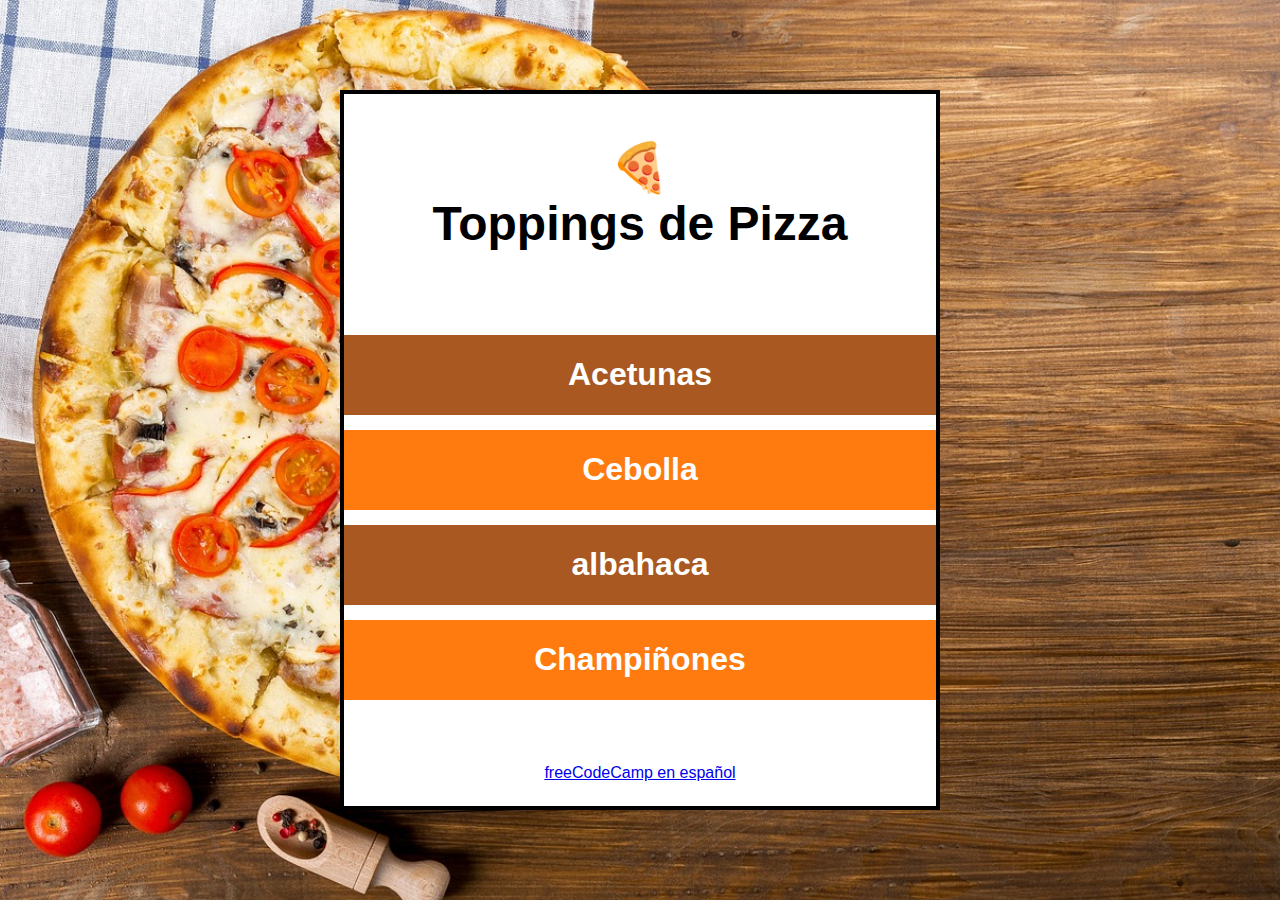
<file: JS_Manipulacion_del_Dom/toppings-de-pizza/index.html>
<!DOCTYPE html>
<html lang="es">
  <head>
    <meta charset="UTF-8">
    <meta name="viewport" content="width=device-width, initial-scale=1.0">
    <link rel="stylesheet" href="styles.css">
    <title>Mis Toppings</title>
  </head>

  <body>
    <div id="contenedor">
      <h1 id="titulo">🍕 <br>Toppings de Pizza</h1>
      <ul id="lista-toppings">
        <li class="topping fondo-marron" id="aceitunas">Acetunas</li>
        <li class="topping fondo-naranja">Cebolla</li>
        <li class="topping fondo-marron"id="albahaca">albahaca</li>
        <li class="topping fondo-naranja">Champiñones</li>
      </ul>
      <a href="https://www.freecodecamp.org/espanol/">freeCodeCamp en español</a>
    </div>

    <script src="app.js"></script>
  </body>

</html>
</file>
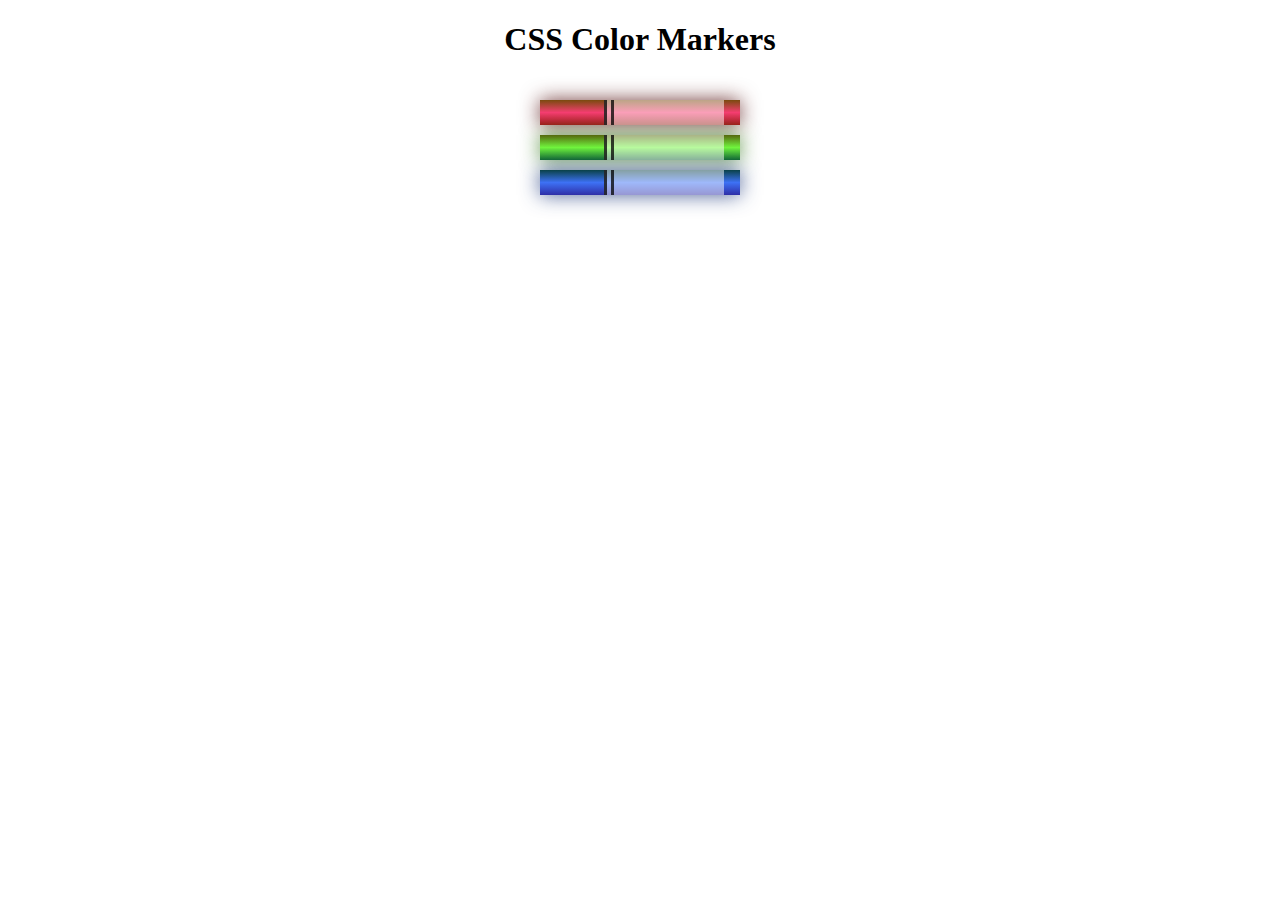
<file: ResponsiveWebDesing/03. Set_Of_Colored_Markets/index.html>
<!DOCTYPE html>
<html lang="en">
  <head>
    <meta charset="utf-8">
    <meta name="viewport" content="width=device-width, initial-scale=1.0">
    <title>Colored Markers</title>
    <link rel="stylesheet" href="styles.css">
  </head>
  <body>
    <h1>CSS Color Markers</h1>
    <div class="container">
      <div class="marker red">
        <div class="cap"></div>
        <div class="sleeve"></div>
      </div>
      <div class="marker green">
        <div class="cap"></div>
        <div class="sleeve"></div>
      </div>
      <div class="marker blue">
        <div class="cap"></div>
        <div class="sleeve"></div>
      </div>
    </div>
  </body>
</html>
</file>
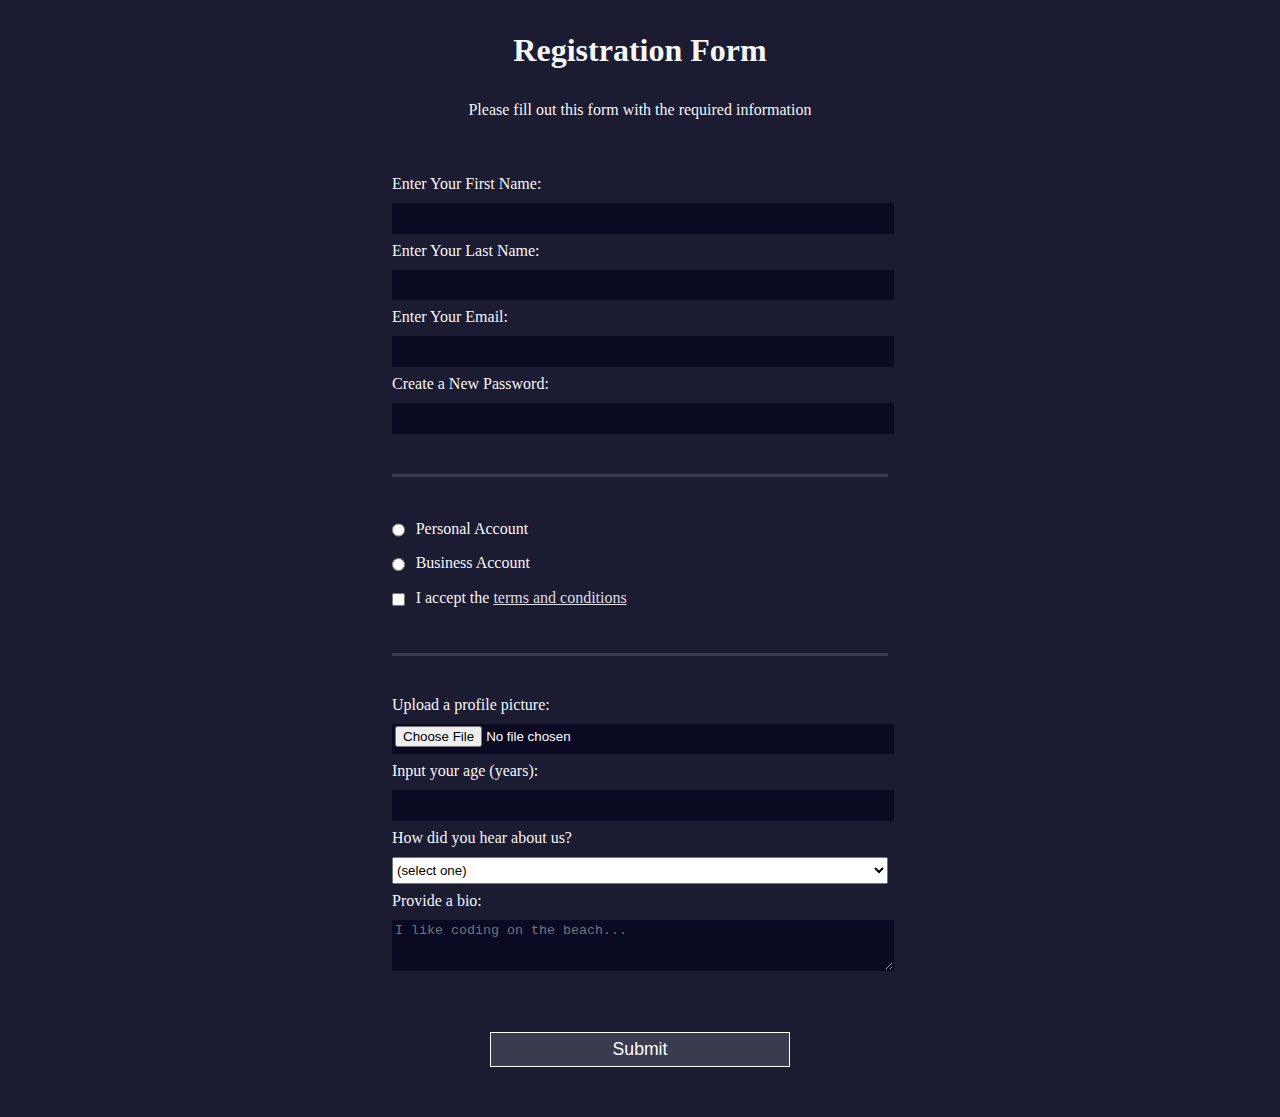
<file: ResponsiveWebDesing/04. Registration Form/index.html>
<!DOCTYPE html>
<html lang="en">
  <head>
    <meta charset="UTF-8">
    <title>Registration Form</title>
    <link rel="stylesheet" href="styles.css" />
  </head>
  <body>
    <h1>Registration Form</h1>
    <p>Please fill out this form with the required information</p>
    <form method="post" action='https://register-demo.freecodecamp.org'>
      <fieldset>
        <label for="first-name">Enter Your First Name: <input id="first-name" name="first-name" type="text" required /></label>
        <label for="last-name">Enter Your Last Name: <input id="last-name" name="last-name" type="text" required /></label>
        <label for="email">Enter Your Email: <input id="email" name="email" type="email" required /></label>
        <label for="new-password">Create a New Password: <input id="new-password" name="new-password" type="password" pattern="[a-z0-5]{8,}" required /></label>
      </fieldset>
      <fieldset>
        <label for="personal-account"><input id="personal-account" type="radio" name="account-type" class="inline" /> Personal Account</label>
        <label for="business-account"><input id="business-account" type="radio" name="account-type" class="inline" /> Business Account</label>
        <label for="terms-and-conditions">
          <input id="terms-and-conditions" type="checkbox" required name="terms-and-conditions" class="inline" /> I accept the <a href="https://www.freecodecamp.org/news/terms-of-service/">terms and conditions</a>
        </label>
      </fieldset>
      <fieldset>
        <label for="profile-picture">Upload a profile picture: <input id="profile-picture" type="file" name="file" /></label>
        <label for="age">Input your age (years): <input id="age" type="number" name="age" min="13" max="120" /></label>
        <label for="referrer">How did you hear about us?
          <select id="referrer" name="referrer">
            <option value="">(select one)</option>
            <option value="1">freeCodeCamp News</option>
            <option value="2">freeCodeCamp YouTube Channel</option>
            <option value="3">freeCodeCamp Forum</option>
            <option value="4">Other</option>
          </select>
        </label>
        <label for="bio">Provide a bio:
          <textarea id="bio" name="bio" rows="3" cols="30" placeholder="I like coding on the beach..."></textarea>
        </label>
      </fieldset>
      <input type="submit" value="Submit" />
    </form>
  </body>
</html>
</file>
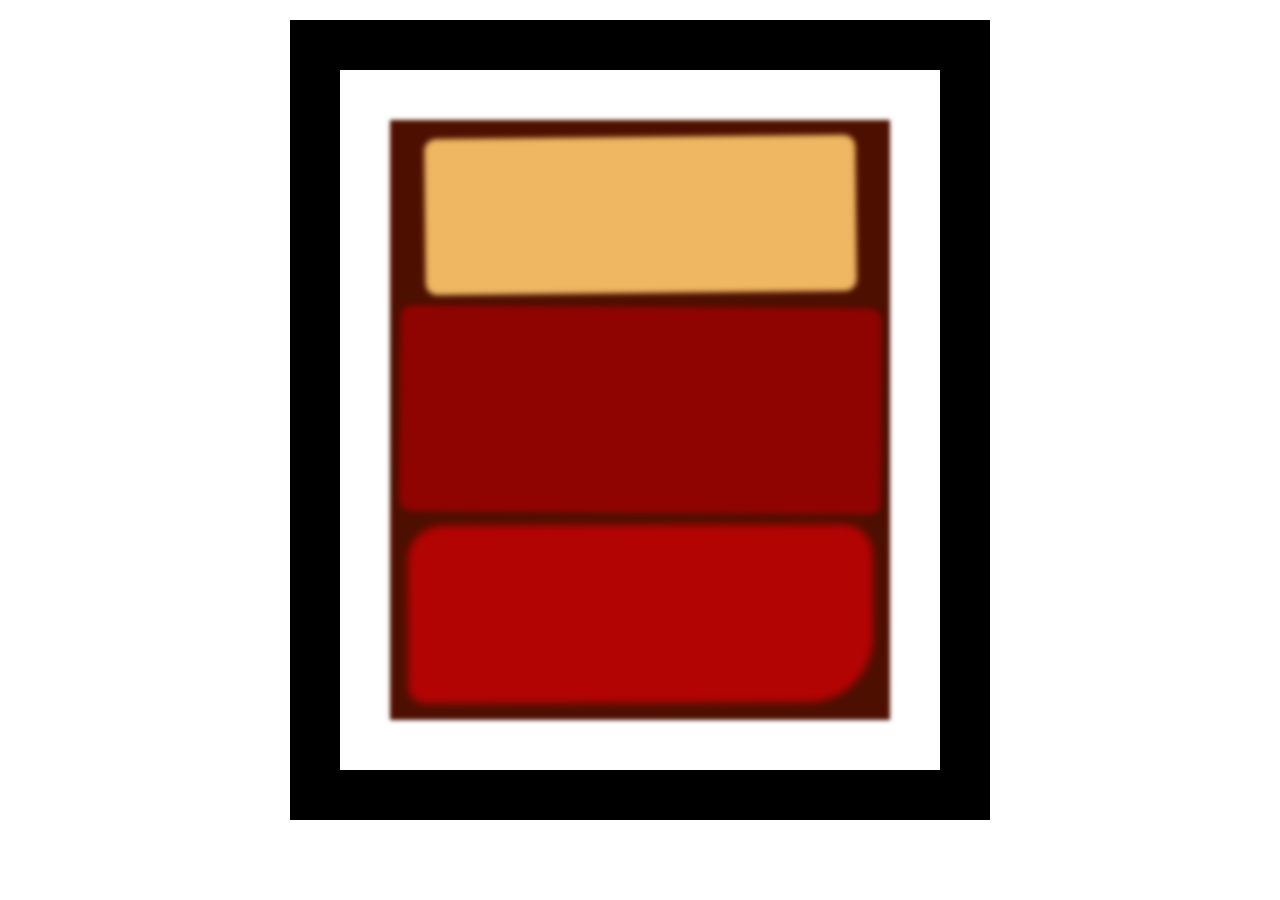
<file: ResponsiveWebDesing/05. Box_Model/index.html>
<!DOCTYPE html>
<html lang="en">
  <head>
    <meta charset="UTF-8">
    <title>Rothko Painting</title>
    <link href="./styles.css" rel="stylesheet">
  </head>
  <body>
    <div class="frame">
      <div class="canvas">
        <div class="one"></div>
        <div class="two"></div>
        <div class="three"></div>
      </div>
    </div>
  </body>
</html>
</file>
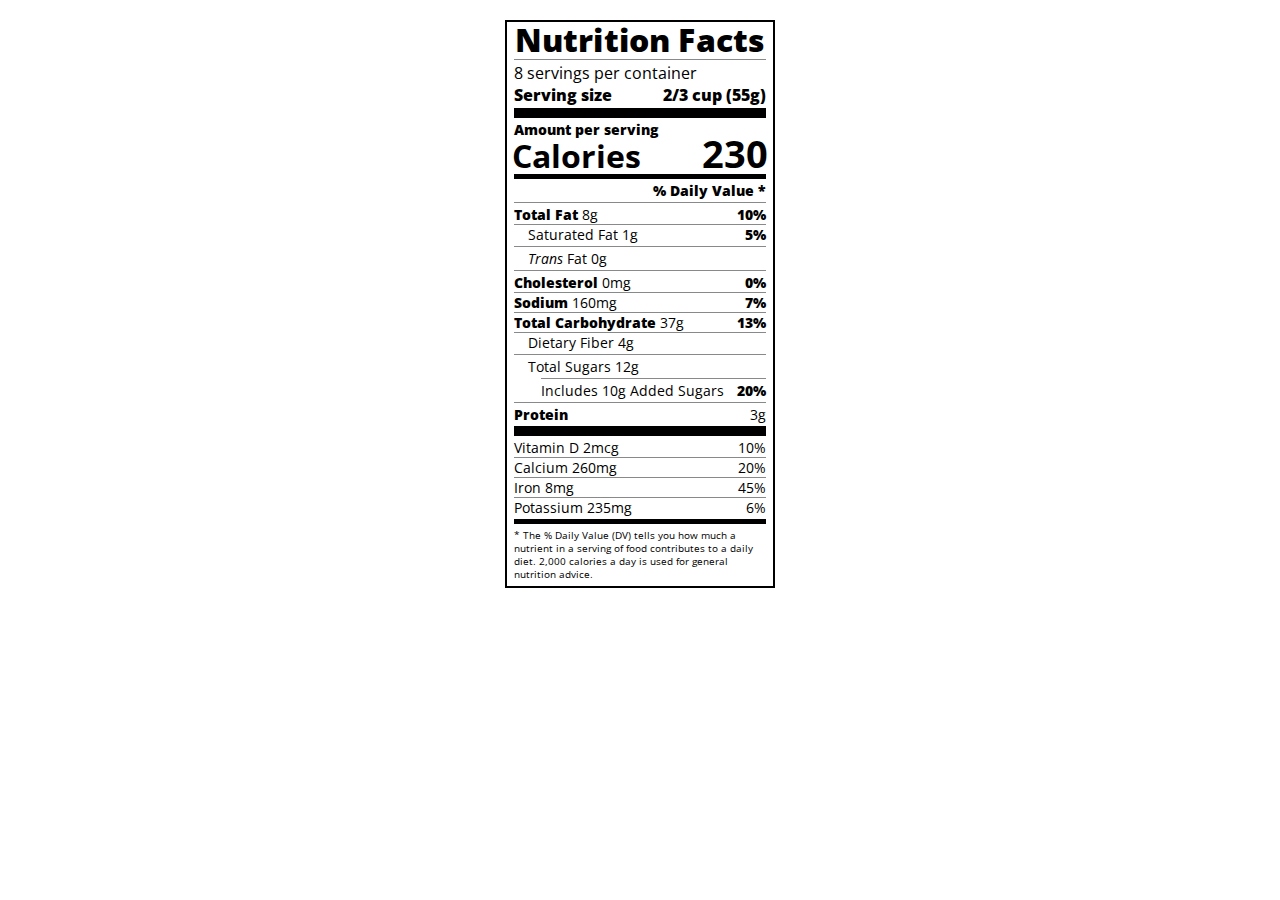
<file: ResponsiveWebDesing/07. Typography_Nutrition_Label/index.html>
<!DOCTYPE html>
<html lang="en">

<head>
  <meta charset="UTF-8">
  <title>Nutrition Label</title>
  <link href="https://fonts.googleapis.com/css?family=Open+Sans:400,700,800" rel="stylesheet">
  <link href="./styles.css" rel="stylesheet">
</head>

<body>
  <div class="label">
    <header>
      <h1 class="bold">Nutrition Facts</h1>
      <div class="divider"></div>
      <p>8 servings per container</p>
      <p class="bold">Serving size <span>2/3 cup (55g)</span></p>
    </header>
    <div class="divider large"></div>
    <div class="calories-info">
      <div class="left-container">
        <h2 class="bold small-text">Amount per serving</h2>
        <p>Calories</p>
      </div>
      <span>230</span>
    </div>
    <div class="divider medium"></div>
    <div class="daily-value small-text">
      <p class="bold right no-divider">% Daily Value *</p>
      <div class="divider"></div>
      <p><span><span class="bold">Total Fat</span> 8g</span> <span class="bold">10%</span></p>
      <p class="indent no-divider">Saturated Fat 1g <span class="bold">5%</span></p>
      <div class="divider"></div>
      <p class="indent no-divider"><span><i>Trans</i> Fat 0g</span></p>
      <div class="divider"></div>
      <p><span><span class="bold">Cholesterol</span> 0mg</span> <span class="bold">0%</span></p>
      <p><span><span class="bold">Sodium</span> 160mg</span> <span class="bold">7%</span></p>
      <p><span><span class="bold">Total Carbohydrate</span> 37g</span> <span class="bold">13%</span></p>
      <p class="indent no-divider">Dietary Fiber 4g</p>
      <div class="divider"></div>
      <p class="indent no-divider">Total Sugars 12g</p>
      <div class="divider double-indent"></div>
      <p class="double-indent no-divider">Includes 10g Added Sugars <span class="bold">20%</span>
      <div class="divider"></div>
      <p class="no-divider"><span class="bold">Protein</span> 3g</p>
      <div class="divider large"></div>
      <p>Vitamin D 2mcg <span>10%</span></p>
      <p>Calcium 260mg <span>20%</span></p>
      <p>Iron 8mg <span>45%</span></p>
      <p class="no-divider">Potassium 235mg <span>6%</span></p>
    </div>
    <div class="divider medium"></div>
    <p class="note">* The % Daily Value (DV) tells you how much a nutrient in a serving of food contributes to a daily
      diet. 2,000 calories a day is used for general nutrition advice.</p>
  </div>
</body>
</html>
</file>
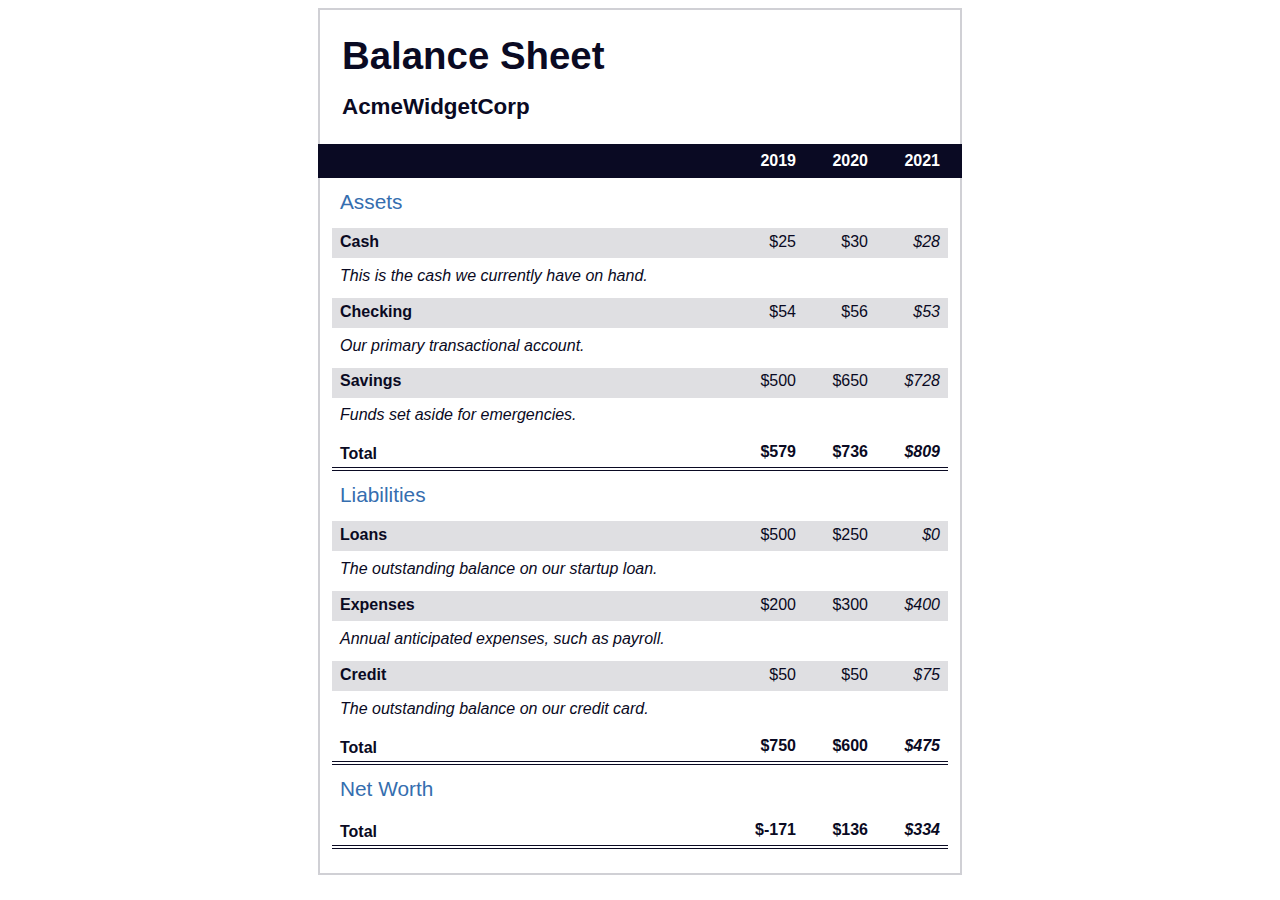
<file: ResponsiveWebDesing/09. Balance Sheet/index.html>
<!DOCTYPE html>
<html lang="en">
  <head>
    <meta charset="UTF-8">
    <meta name="viewport" content="width=device-width, initial-scale=1.0">
    <title>Balance Sheet</title>
    <link rel="stylesheet" href="./styles.css">
  </head>
  <body>
    <main>
      <section>
        <h1>
          <span class="flex">
            <span>AcmeWidgetCorp</span>
            <span>Balance Sheet</span>
          </span>
        </h1>
        <div id="years" aria-hidden="true">
          <span class="year">2019</span>
          <span class="year">2020</span>
          <span class="year">2021</span>
        </div>
        <div class="table-wrap">
          <table>
            <caption>Assets</caption>
            <thead>
              <tr>
                <td></td>
                <th><span class="sr-only year">2019</span></th>
                <th><span class="sr-only year">2020</span></th>
                <th class="current"><span class="sr-only year">2021</span></th>
              </tr>
            </thead>
            <tbody>
              <tr class="data">
                <th>Cash <span class="description">This is the cash we currently have on hand.</span></th>
                <td>$25</td>
                <td>$30</td>
                <td class="current">$28</td>
              </tr>
              <tr class="data">
                <th>Checking <span class="description">Our primary transactional account.</span></th>
                <td>$54</td>
                <td>$56</td>
                <td class="current">$53</td>
              </tr>
              <tr class="data">
                <th>Savings <span class="description">Funds set aside for emergencies.</span></th>
                <td>$500</td>
                <td>$650</td>
                <td class="current">$728</td>
              </tr>
              <tr class="total">
                <th>Total <span class="sr-only">Assets</span></th>
                <td>$579</td>
                <td>$736</td>
                <td class="current">$809</td>
              </tr>
            </tbody>
          </table>
          <table>
            <caption>Liabilities</caption>
            <thead>
              <tr>
              <td></td>
              <th><span class="sr-only">2019</span></th>
              <th><span class="sr-only">2020</span></th>
              <th><span class="sr-only">2021</span></th>
              </tr>
            </thead>
            <tbody>
              <tr class="data">
                <th>Loans <span class="description">The outstanding balance on our startup loan.</span></th>
                <td>$500</td>
                <td>$250</td>
                <td class="current">$0</td>
              </tr>
              <tr class="data">
                <th>Expenses <span class="description">Annual anticipated expenses, such as payroll.</span></th>
                <td>$200</td>
                <td>$300</td>
                <td class="current">$400</td>
              </tr>
              <tr class="data">
                <th>Credit <span class="description">The outstanding balance on our credit card.</span></th>
                <td>$50</td>
                <td>$50</td>
                <td class="current">$75</td>
              </tr>
              <tr class="total">
                <th>Total <span class="sr-only">Liabilities</span></th>
                <td>$750</td>
                <td>$600</td>
                <td class="current">$475</td>
              </tr>
            </tbody>
          </table>
          <table>
            <caption>Net Worth</caption>
            <thead>
              <tr>
                <td></td>
                <th><span class="sr-only">2019</span></th>
                <th><span class="sr-only">2020</span></th>
                <th><span class="sr-only">2021</span></th>
              </tr>
            </thead>
            <tbody>
                <tr class="total">
                  <th>Total <span class="sr-only">Net Worth</span></th>
                  <td>$-171</td>
                  <td>$136</td>
                  <td class="current">$334</td>
                </tr>
            </tbody>
          </table>
        </div>
      </section>
    </main>
  </body>
</html>
</file>
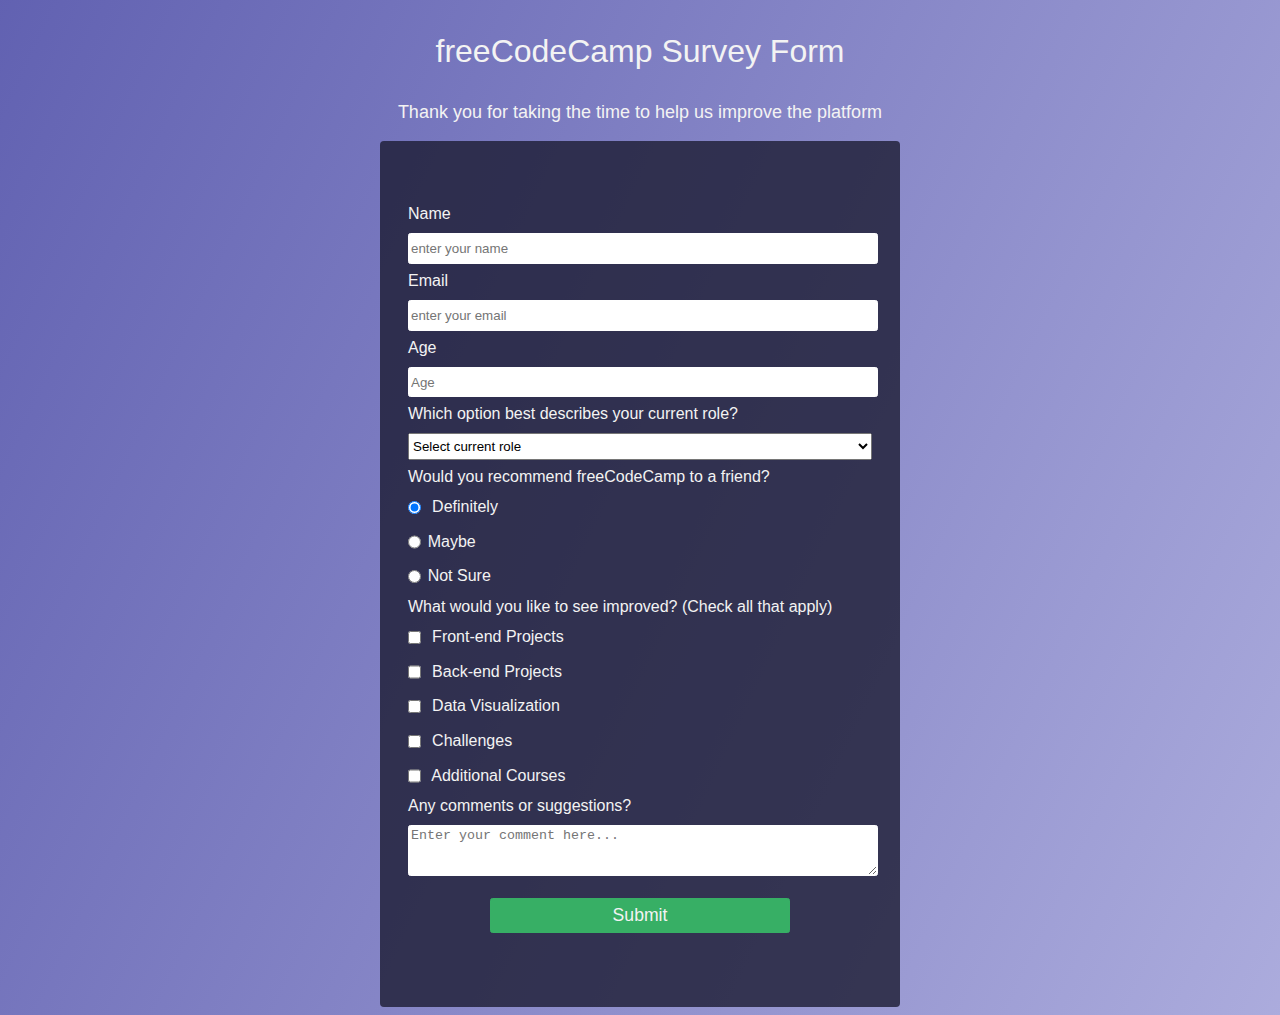
<file: ResponsiveWebDesing/Project01_Survey_Form/index.html>
<!DOCTYPE html>
<html lang="en">

<head>
    <meta charset="UTF-8">
    <meta http-equiv="X-UA-Compatible" content="IE=edge">
    <meta name="viewport" content="width=device-width, initial-scale=1.0">
    <title>Survey Form</title>
    <link rel="stylesheet" href="styles.css">
</head>

<body>
    <h1 id="title">freeCodeCamp Survey Form</h1>
    <p id="description">Thank you for taking the time to help us improve the platform</p>

    <form id="survey-form">
        <fieldset>
            <label for="name" id="name-label">Name <input name="name" id="name" type="text"
                    placeholder="enter your name" required></label>
            <label for="email" id="email-label">Email <input name="email" id="email" type="email"
                    placeholder="enter your email" required></label>
            <label for="number" id="number-label">Age <input name="number" id="number" type="number" placeholder="Age"
                    min="13" max="120" /></label>
            <label for="dropdown">Which option best describes your current role? <select id="dropdown" name="dropdown">
                    <option value="">Select current role</option>
                    <option value="1">Studen</option>
                    <option value="2">Full Time Job </option>
                    <option value="3">Full Time Leader </option>
                    <option value="4">Prefer not to say</option>
                    <option value="5">Other</option>
                </select></label>
            Would you recommend freeCodeCamp to a friend?
            <label for="definitely-recommend">
                <input id="definitely-recommend" type="radio" name="recommend-type" class="inline" value="Definitely"
                    checked /> Definitely</label>
            <label for="maybe-recommend"><input id="maybe-recommend" type="radio" name="recommend-type" class="inline"
                    value="Maybe" />Maybe</label>
            <label for="notSure-recommend"><input id="notSure-recommend" type="radio" name="recommend-type"
                    class="inline" value="Not Sure" />Not Sure</label>
            What would you like to see improved? (Check all that apply)
            <label for="frontend">
                <input id="frontend" type="checkbox" required name="frontend" class="inline" value="Front-end Projects" />
                Front-end Projects
            </label>
            <label for="backend">
                <input id="backend" type="checkbox" required name="backend" class="inline" value="Back-end Projects"/>
                Back-end Projects
            </label>
            <label for="data">
                <input id="data" type="checkbox" required name="data" class="inline" value="Data Visualization" />
                Data Visualization
            </label>            
            <label for="challenges">
                <input id="challenges" type="checkbox" required name="challenges" class="inline" value="Challenges" />
                Challenges
            </label>            
            <label for="additional">
                <input id="additional" type="checkbox" required name="additional" class="inline" value="Additional Course" />
                Additional Courses
            </label>
            
            <label for="comments">Any comments or suggestions?
                <textarea id="comments" name="comments" rows="3" cols="30"
                    placeholder="Enter your comment here..."></textarea>
            </label>
            <input type="submit" id="submit" value="Submit" />
        </fieldset>
    </form>
</body>

</html>
</file>
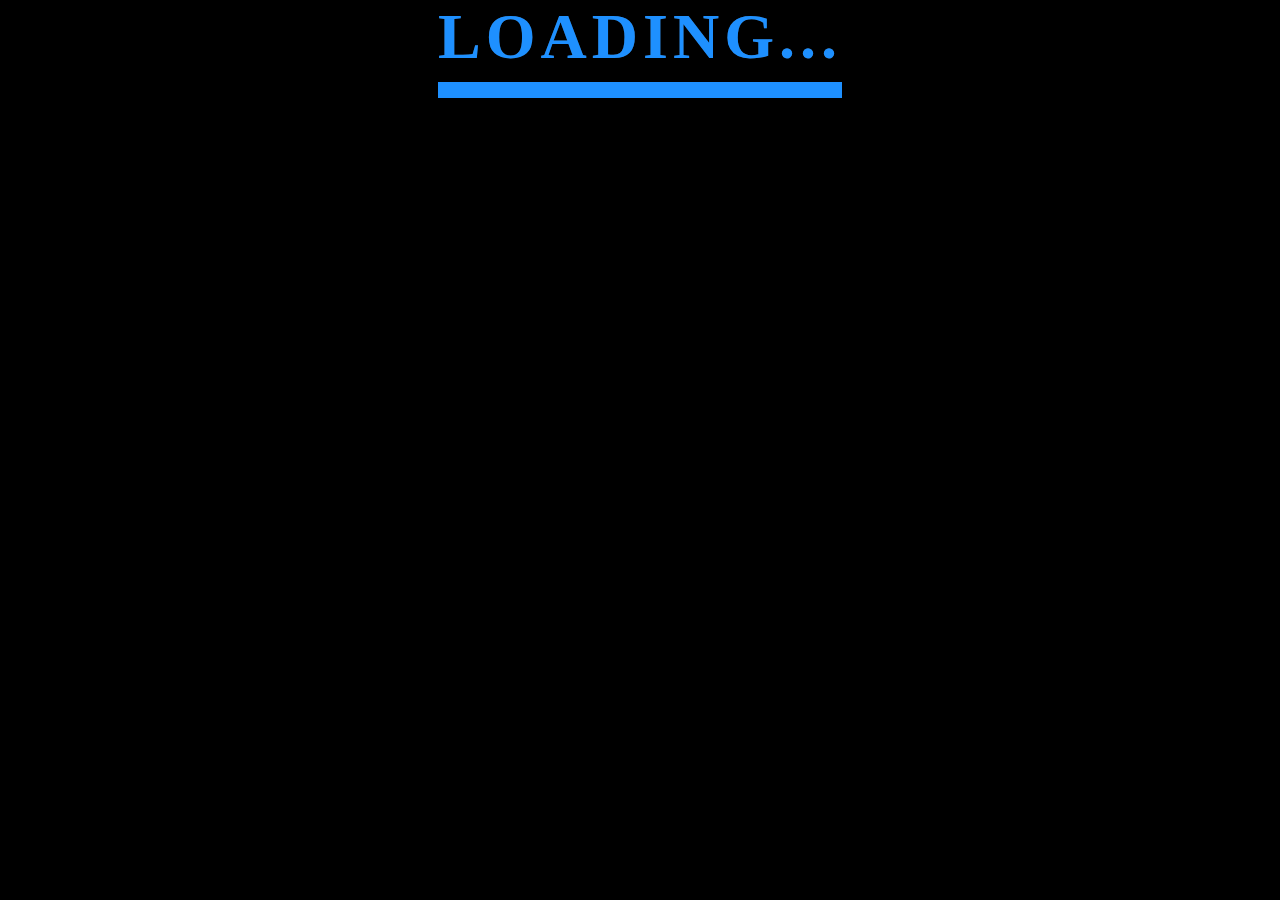
<file: ResponsiveWebDesing/Project01_Survey_Form/index02.html>
<!DOCTYPE html>
<html lang="en">
<head>
    <meta charset="UTF-8">
    <meta http-equiv="X-UA-Compatible" content="IE=edge">
    <meta name="viewport" content="width=device-width, initial-scale=1.0">
    <title>Document</title>
    <link rel="stylesheet" href="styles02.css">
</head>
<body>
    <h1 data-text="Loading...">
        Loading...
    </h1>
</body>
</html>
</file>
<file: JS_Manipulacion_del_Dom/toppings-de-pizza/styles.css>
/* Estilos generales */

* {
  margin: 0;
  padding: 0;
  box-sizing: border-box;
  font-family: 'Lato', sans-serif;
}

body {
  display: flex;
  justify-content: center;
  align-items: center;
  height: 100vh;
  text-align: center;
  background: url(imagenes/pizza.jpg) no-repeat center/cover;
}

/* contenidos */

#contenedor {
  display: flex;
  flex-wrap: wrap;
  justify-content: center;
  align-items: center;
  min-height: 80vh;
  width: 80vh;
  max-width: 600px;
  background-color: white;
  border: 4px solid black;
}

h1 {
  font-size: 3rem;
  width: 100%;
  margin: 20px 10px;
}

ul {
  width: 100%;
  height: 100%;
}

.topping {
  font-size: 2rem;
  font-weight: bold;
  color: white;
  display: flex;
  flex-wrap: wrap;
  justify-content: center;
  align-items: center;
  width: 100%;
  height: 80px;
  margin: 15px 0;
}

.fondo-marron {
  background-color: #aa5822;
}

.fondo-naranja {
  background-color: #ff7b0f;
}
</file>
<file: ResponsiveWebDesing/03. Set_Of_Colored_Markets/styles.css>
h1 {
  text-align: center;
}

.container {
  background-color: rgb(255, 255, 255);
  padding: 10px 0;
}

.marker {
  width: 200px;
  height: 25px;
  margin: 10px auto;
}

.cap {
  width: 60px;
  height: 25px;
}

.sleeve {
  width: 110px;
  height: 25px;
  background-color: rgba(255, 255, 255, 0.5);
  border-left: 10px double rgba(0, 0, 0, 0.75);
}

.cap, .sleeve {
  display: inline-block;
}

.red {
  background: linear-gradient(rgb(122, 74, 14), rgb(245, 62, 113), rgb(162, 27, 27));
  box-shadow: 0 0 20px 0 rgba(83, 14, 14, 0.8);
}

.green {
  background: linear-gradient(#55680D, #71F53E, #116C31);
  box-shadow: 0 0 20px 0 #3B7E20CC; /*Use the values 3B for red, 7E for green, 20 for blue, and CC for the alpha channel.*/
}

.blue {
  background: linear-gradient(hsl(186, 76%, 16%), hsl(223, 90%, 60%), hsl(240, 56%, 42%));
  box-shadow: 0 0 20px 0 hsla(223,59%,31%,0.8); /*replace the named color with the hsla function. Use the values 223 for hue, 59% for saturation, 31% for lightness, and 0.8 for the alpha channel.*/
}
</file>
<file: ResponsiveWebDesing/04. Registration Form/styles.css>
body {
  width: 100%;
  height: 100vh;
  margin: 0;
  background-color: #1b1b32;
  color: #f5f6f7;
  font-family: Tahoma;
  font-size: 16px;
}

h1,
p {
  margin: 1em auto;
  text-align: center;
}

form {
  width: 60vw;
  max-width: 500px;
  min-width: 300px;
  margin: 0 auto;
  padding-bottom: 2em;
}

fieldset {
  border: none;
  padding: 2rem 0;
  border-bottom: 3px solid #3b3b4f;
}

fieldset:last-of-type {
  border-bottom: none;
}

label {
  display: block;
  margin: 0.5rem 0;
}

input,
textarea,
select {
  margin: 10px 0 0 0;
  width: 100%;
  min-height: 2em;
}

input,
textarea {
  background-color: #0a0a23;
  border: 1px solid #0a0a23;
  color: #ffffff;
}

.inline {
  width: unset;
  margin: 0 0.5em 0 0;
  vertical-align: middle;
}

input[type="submit"] {
  display: block;
  width: 60%;
  margin: 1em auto;
  height: 2em;
  font-size: 1.1rem;
  background-color: #3b3b4f;
  border-color: white;
  min-width: 300px;
}

input[type="file"] {
  padding: 1px 2px;
}

a {
  color: #dfdfe2;
}
</file>
<file: ResponsiveWebDesing/05. Box_Model/styles.css>
.canvas {
    width: 500px;
    height: 600px;
    background-color: #4d0f00;
    overflow: hidden;
    filter: blur(2px);
  }
  
  .frame {
    border: 50px solid black;
    width: 500px;
    padding: 50px;
    margin: 20px auto;
  }
  
  .one {
    width: 425px;
    height: 150px;
    background-color: #efb762;
    margin: 20px auto;
    box-shadow: 0 0 3px 3px #efb762;
    border-radius: 9px;
    transform: rotate(-0.6deg);
  }
  
  .two {
    width: 475px;
    height: 200px;
    background-color: #8f0401;
    margin: 0 auto 20px;
    box-shadow: 0 0 3px 3px #8f0401;
    border-radius: 8px 10px;
    transform: rotate(0.4deg);
  }
  
  .one, .two {
    filter: blur(1px);
  }
  
  .three {
    width: 91%;
    height: 28%;
    background-color: #b20403;
    margin: auto;
    filter: blur(2px);
    box-shadow: 0 0 5px 5px #b20403;
    border-radius: 30px 25px 60px 12px;
    transform: rotate(-0.2deg);
  }
</file>
<file: ResponsiveWebDesing/07. Typography_Nutrition_Label/styles.css>
* {
  box-sizing: border-box;
}

html {
  font-size: 16px;
}

body {
  font-family: 'Open Sans', sans-serif;
}

.label {
  border: 2px solid black;
  width: 270px;
  margin: 20px auto;
  padding: 0 7px;
}

header h1 {
  text-align: center;
  margin: -4px 0;
  letter-spacing: 0.15px
}

p {
  margin: 0;
  display: flex;
  justify-content: space-between;
}

.divider {
  border-bottom: 1px solid #888989;
  margin: 2px 0;
}

.bold {
  font-weight: 800;
}

.large {
  height: 10px;
}

.large, .medium {
  background-color: black;
  border: 0;
}

.medium {
  height: 5px;
}

.small-text {
  font-size: 0.85rem;
}


.calories-info {
  display: flex;
  justify-content: space-between;
  align-items: flex-end;
}

.calories-info h2 {
  margin: 0;
}

.left-container p {
  margin: -5px -2px;
  font-size: 2em;
  font-weight: 700;
}

.calories-info span {
  margin: -7px -2px;
  font-size: 2.4em;
  font-weight: 700;
}

.right {
  justify-content: flex-end;
}

.indent {
  margin-left: 1em;
}

.double-indent {
  margin-left: 2em;
}

.daily-value p:not(.no-divider) {
  border-bottom: 1px solid #888989;
}

.note {
  font-size: 0.6rem;
  margin: 5px 0;
}
</file>
<file: ResponsiveWebDesing/09. Balance Sheet/styles.css>
span[class~="sr-only"] {
    border: 0 !important;
    clip: rect(1px, 1px, 1px, 1px) !important;
    clip-path: inset(50%) !important;
    height: 1px !important;
    width: 1px !important;
    position: absolute !important;
    overflow: hidden !important;
    white-space: nowrap !important;
    padding: 0 !important;
    margin: -1px !important;
  }
  
  html {
    box-sizing: border-box;
  }
  
  body {
    font-family: sans-serif;
    color: #0a0a23;
  }
  
  h1 {
    max-width: 37.25rem;
    margin: 0 auto;
    padding: 1.5rem 1.25rem;
  }
  
  h1 .flex {
    display: flex;
    flex-direction: column-reverse;
    gap: 1rem;
  }
  
  h1 .flex span:first-of-type {
    font-size: 0.7em;
  }
  
  h1 .flex span:last-of-type {
    font-size: 1.2em;
  }
  
  section {
    max-width: 40rem;
    margin: 0 auto;
    border: 2px solid #d0d0d5;
  }
  
  #years {
    display: flex;
    justify-content: flex-end;
    position: sticky;
    z-index: 999;
    top: 0;
    background: #0a0a23;
    color: #fff;
    padding: 0.5rem calc(1.25rem + 2px) 0.5rem 0;
    margin: 0 -2px;
  }
  
  #years span[class] {
    font-weight: bold;
    width: 4.5rem;
    text-align: right;
  }
  
  .table-wrap {
    padding: 0 0.75rem 1.5rem 0.75rem;
  }
  
  table {
    border-collapse: collapse;
    border: 0;
    width: 100%;
    position: relative;
    margin-top: 3rem;
  }
  
  table caption {
    color: #356eaf;
    font-size: 1.3em;
    font-weight: normal;
    position: absolute;
    top: -2.25rem;
    left: 0.5rem;
  }
  
  tbody td {
    width: 100vw;
    min-width: 4rem;
    max-width: 4rem;
  }
  
  tbody th {
    width: calc(100% - 12rem);
  }
  
  tr[class="total"] {
    border-bottom: 4px double #0a0a23;
    font-weight: bold;
  }
  
  tr[class="total"] th {
    text-align: left;
    padding: 0.5rem 0 0.25rem 0.5rem;
  }
  
  tr.total td {
    text-align: right;
    padding: 0 0.25rem;
  }
  
  tr.total td:nth-of-type(3) {
    padding-right: 0.5rem;
  }
  
  tr.total:hover {
    background-color: #99c9ff;
  }
  
  td.current {
    font-style: italic;
  }
  
  tr.data {
    background-image: linear-gradient(to bottom, #dfdfe2 1.845rem, white 1.845rem);
  }
  
  tr.data th {
    text-align: left;
    padding-top: 0.3rem;
    padding-left: 0.5rem;
  }
  
  tr.data th .description {
    display: block;
    font-weight: normal;
    font-style: italic;
    padding: 1rem 0 0.75rem;
    margin-right: -13.5rem;
  }
  
  tr.data td {
    vertical-align: top;
    padding: 0.3rem 0.25rem 0;
    text-align: right;
  }
  
  tr.data td:last-of-type {
    padding-right: 0.5rem;
  }
</file>
<file: ResponsiveWebDesing/Project01_Survey_Form/styles.css>
body {
  background-image: linear-gradient(
    115deg,
    rgba(58, 58, 158, 0.8),
    rgba(136, 136, 206, 0.7)
  ),
  url(https://cdn.freecodecamp.org/testable-projects-fcc/images/survey-form-background.jpeg);
  color: #f3f3f3;
  font-family: 'Poppins', sans-serif;
}

h1 {
  font-weight: 400;
  line-height: 1.2;
}

p {
  font-size: 1.125rem;
}

h1, p {
  margin: 1em auto;
  text-align: center;
}

.description {
  font-style: italic;
  font-weight: 200;
  text-shadow: 1px 1px 1px rgba(0, 0, 0, 0.4);
}
form {
  width: 60vw;
  max-width: 500px;
  min-width: 300px;
  margin: 0 auto;
  /*padding-bottom: 2em;*/
  padding: 2.5rem 0.625rem;
  background: rgba(27, 27, 50, 0.8);  
  border-radius: 0.25rem;
}
fieldset {
  border: none;
  padding: 1rem 1rem;
  border-bottom: 3px solid #3b3b4f;
}
fieldset:last-of-type {
  border-bottom: none;
}

label {
  display: block;
  margin: 0.5rem 0;
}

input, textarea,
select {
margin: 10px 0 0 0;
width: 100%;
min-height: 2em;
}

input, textarea {
background-color: #ffffff;
border: 1.5px solid #ffffff;
color: #0a0a23;
border-radius: 2.5px;
}

.inline {
width: unset;
margin: 0 0.5em 0 0;
vertical-align: middle;
}


input[type="submit"] {
  display: block;
  width: 60%;
  margin: 1em auto;
  height: 2em;
  font-size: 1.1rem;
  background-color: #37af65;
  border-color: #37af65;
  color: inherit;
  min-width: 300px;
}
</file>
<file: ResponsiveWebDesing/Project01_Survey_Form/styles02.css>
body {
    margin: 0;
    padding: 0;
    box-sizing: border-box;
    background-color: #000;
    overflow: hidden;
    display: flex;
    align-items: center;
    justify-content: center;
    height: 10vh;
}
h1 {
    position: relative;
    color: #333;
    font-size: 4em;
    letter-spacing: 5px;
    border-bottom: 16px solid #333;
    line-height: 1.4;
    font-family: consolas;
    text-transform: uppercase;
}

h1::before {
    content: attr(data-text);
    position: absolute;
    top: 0;
    left: 0;
    width: 100%;
    color: dodgerblue;
    border-bottom: 16px solid dodgerblue;
    animation: lod 2s linear infinite;
    overflow: hidden;
}

@keyframes lod {
    0% {
        width: 0;
    }
    100% {
        width: 100;
    }
    
}
</file>
